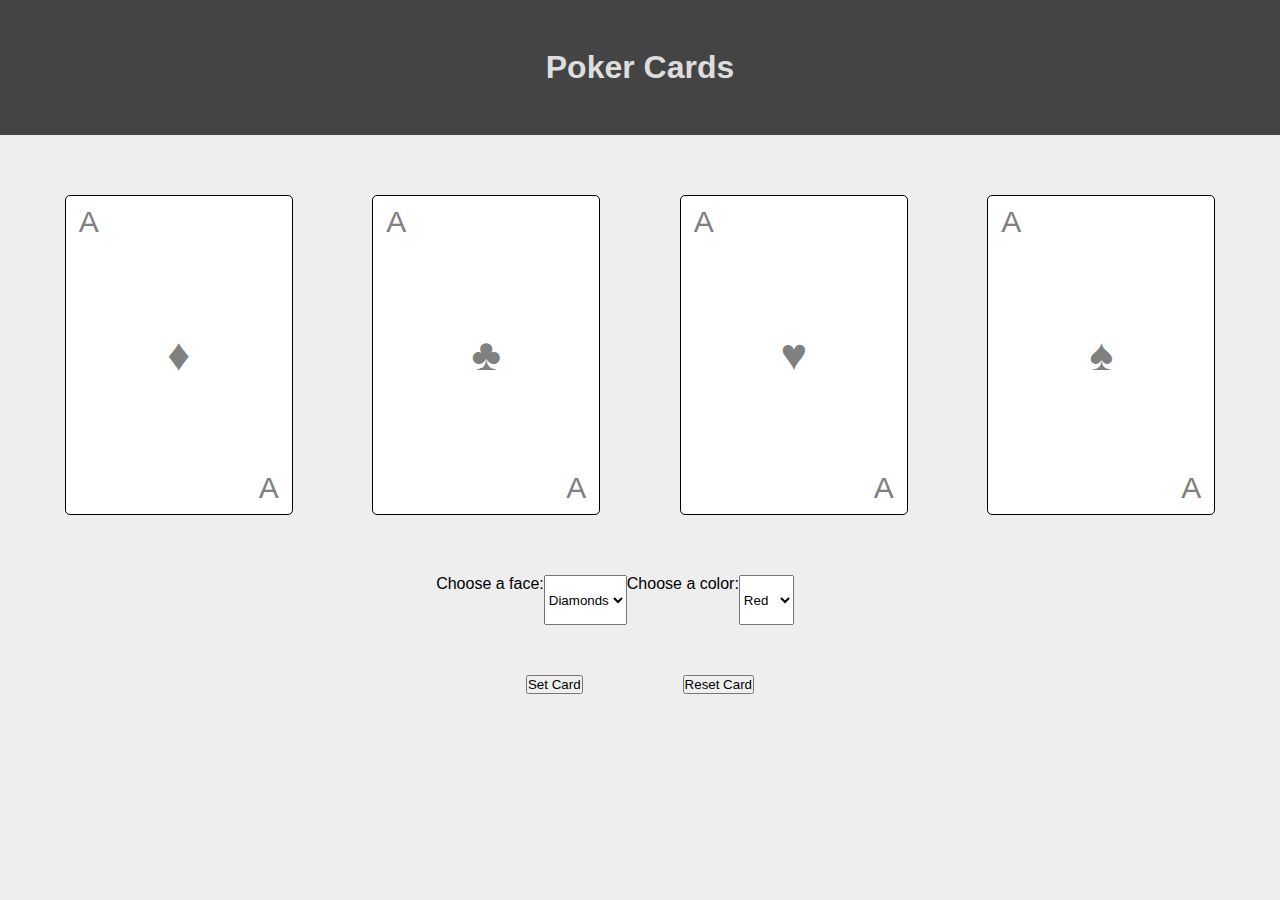
<file: Part2/index.html>
<!DOCTYPE html>
<html lang="en">
  <head>
    <meta charset="UTF-8" />
    <meta name="viewport" content="width=device-width, initial-scale=1.0" />
    <title>Styles</title>
    <link rel="stylesheet" href="./index.css" />
  </head>
<body>
  <header><h1>Poker Cards</h1></header>
  

  <main>
    <section id="diamonds"><span>A</span><span>♦</span><span>A</span></section>
    <section id="clubs"><span>A</span><span>♣</span><span>A</span></section>
    <section id="hearts"><span>A</span><span>♥</span><span>A</span></section>
    <section id="spades"><span>A</span><span>♠</span><span>A</span></section>
  </main>
  <!-- <div class="cardInput"></div> -->
  <!-- <input id='cardId' type="text" placeholder="Set card face"/> -->
  <!-- <input id="cardStyle" type="text" placeholder="Select color" /> -->
  
<div class="cardChoices">
<label class='dropMenu' for="face">Choose a face:</label>
<select name="face" id="cardId">
  <option value="diamonds">Diamonds</option>
  <option value="spades">Spades</option>
  <option value="clubs">Clubs</option>
  <option value="hearts">Hearts</option>
</select>

<label class='dropMenu' for="color">Choose a color:</label>
<select name="color" id="cardStyle">
  <option value="red">Red</option>
  <option value="black">Black</option>
</select>
</div>
  </div>

  <div class="buttonPosition">
  <button class="buttonSpace" id="btn" onclick="setCard()">Set Card</button>
  <button class="buttonSpace" id="resetBtn" onclick="reset()">Reset Card</button>
</div>
    <script src="index.js"></script>
</body>
</html>
</file>
<file: Part2/index.css>
* {
  margin: 0;
  padding: 0;
  font-family: Arial, Helvetica, sans-serif;
}

body {
  background: #eee;
}

header {
  height: 15vh;
  background: #444;
  color: #ddd;
  display: flex;
  justify-content: center;
  align-items: center;
}

main {
  display: flex;
  justify-content: space-evenly;
  padding: 5vh 0;
  flex-wrap: wrap;
}

section {
  height: 300px;
  width: 200px;
  border: 1px solid #000;
  border-radius: 5px;
  display: flex;
  flex-direction: column;
  justify-content: space-between;
  background: #fff;
  color: grey;
  padding: 1vh 1vw;
  font-size: 30px;
  margin: 15px;
}
.menuContainer{
  display: flex;
  justify-content: space-between;
}

section span:nth-of-type(2) {
  margin: auto;
  font-size: 45px;
}

section span:nth-of-type(3) {
  margin-left: auto;
}

#container {
  height: 100px;
  width: 100px;
  border: 1px solid #000;
}

/* select {
  width: 100%;
  height: 50px;
  padding: 16px 20px;
  border: none;
  border-radius: 4px;
  background-color: #f1f1f1;
} */

.cardInput {
  display: flex;
  justify-content: center;
}

.cardChoices {
  margin-right: 50px;
  display: flex;
  flex-direction: row;
  justify-content: center;
}

.buttonPosition {
  display: flex;
  flex-direction: row;
  justify-content: center;
}

.buttonSpace {
  margin: 50px;
}

.dropMenu {
  height: 50px;
}
</file>
